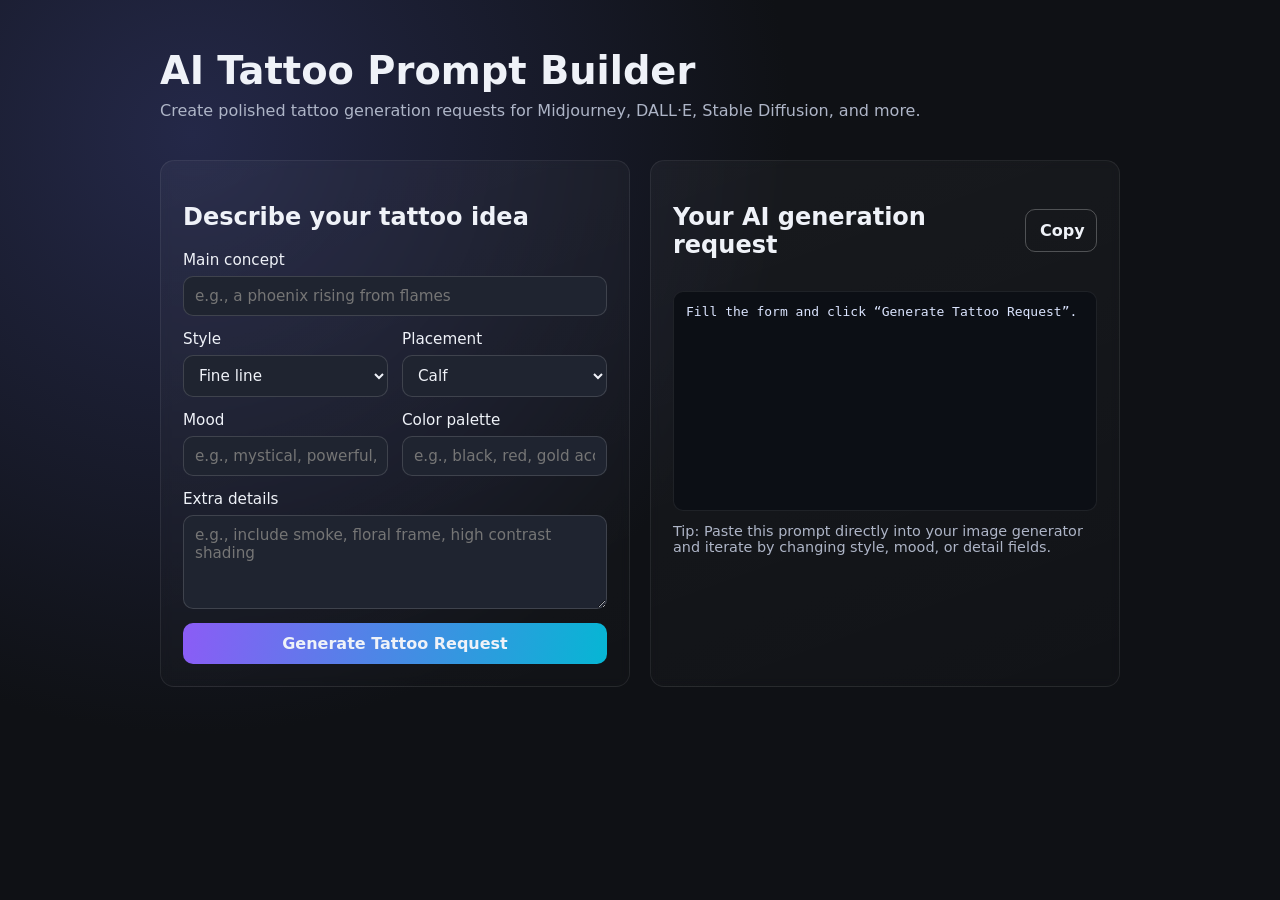
<file: index.html>
<!doctype html>
<html lang="en">
<head>
  <meta charset="utf-8" />
  <meta name="viewport" content="width=device-width, initial-scale=1" />
  <title>AI Tattoo Prompt Builder</title>
  <meta name="description" content="Generate detailed AI tattoo generation requests in seconds." />
  <link rel="stylesheet" href="styles.css" />
</head>
<body>
  <header class="site-header">
    <h1>AI Tattoo Prompt Builder</h1>
    <p class="tagline">Create polished tattoo generation requests for Midjourney, DALL·E, Stable Diffusion, and more.</p>
  </header>

  <main>
    <section class="card">
      <h2>Describe your tattoo idea</h2>
      <form id="prompt-form" class="prompt-form">
        <label>
          Main concept
          <input type="text" id="concept" placeholder="e.g., a phoenix rising from flames" required />
        </label>

        <div class="row">
          <label>
            Style
            <select id="style">
              <option>Blackwork</option>
              <option>Traditional</option>
              <option>Neo-traditional</option>
              <option>Realism</option>
              <option>Watercolor</option>
              <option>Japanese</option>
              <option>Tribal</option>
              <option>Minimalist</option>
              <option selected>Fine line</option>
            </select>
          </label>
          <label>
            Placement
            <select id="placement">
              <option>Forearm</option>
              <option>Upper arm</option>
              <option>Chest</option>
              <option>Back</option>
              <option>Shoulder</option>
              <option selected>Calf</option>
              <option>Thigh</option>
              <option>Ribcage</option>
            </select>
          </label>
        </div>

        <div class="row">
          <label>
            Mood
            <input type="text" id="mood" placeholder="e.g., mystical, powerful, elegant" />
          </label>
          <label>
            Color palette
            <input type="text" id="colors" placeholder="e.g., black, red, gold accents" />
          </label>
        </div>

        <label>
          Extra details
          <textarea id="details" rows="4" placeholder="e.g., include smoke, floral frame, high contrast shading"></textarea>
        </label>

        <button type="submit">Generate Tattoo Request</button>
      </form>
    </section>

    <section class="card output-card">
      <div class="output-head">
        <h2>Your AI generation request</h2>
        <button id="copy-btn" type="button">Copy</button>
      </div>
      <pre id="result">Fill the form and click “Generate Tattoo Request”.</pre>
      <p class="tip">Tip: Paste this prompt directly into your image generator and iterate by changing style, mood, or detail fields.</p>
    </section>
  </main>

  <script src="app.js"></script>
</body>
</html>
</file>
<file: styles.css>
:root {
  --bg: #0f1115;
  --panel: #171a21;
  --panel-soft: #1f2430;
  --text: #eff2f8;
  --muted: #aeb5c7;
  --accent: #8b5cf6;
  --accent-2: #06b6d4;
  --danger: #f43f5e;
  --radius: 14px;
}

* { box-sizing: border-box; }

body {
  margin: 0;
  font-family: Inter, system-ui, -apple-system, Segoe UI, Roboto, Arial, sans-serif;
  background: radial-gradient(circle at 15% 15%, #242848 0, #0f1115 45%);
  color: var(--text);
  min-height: 100vh;
}

.site-header {
  max-width: 1000px;
  margin: 0 auto;
  padding: 48px 20px 18px;
}

h1 {
  margin: 0 0 8px;
  font-size: clamp(1.8rem, 3vw, 2.8rem);
}

.tagline {
  margin: 0;
  color: var(--muted);
}

main {
  max-width: 1000px;
  margin: 0 auto;
  padding: 22px 20px 40px;
  display: grid;
  gap: 20px;
  grid-template-columns: repeat(auto-fit, minmax(300px, 1fr));
}

.card {
  background: linear-gradient(160deg, rgba(255, 255, 255, 0.04), rgba(255, 255, 255, 0.01));
  border: 1px solid rgba(255, 255, 255, 0.08);
  border-radius: var(--radius);
  padding: 22px;
  backdrop-filter: blur(5px);
}

.prompt-form {
  display: grid;
  gap: 14px;
}

.row {
  display: grid;
  gap: 14px;
  grid-template-columns: repeat(auto-fit, minmax(150px, 1fr));
}

label {
  display: grid;
  gap: 7px;
  font-size: 0.95rem;
}

input,
select,
textarea,
button {
  width: 100%;
  border-radius: 10px;
  border: 1px solid rgba(255, 255, 255, 0.14);
  background: var(--panel-soft);
  color: var(--text);
  font: inherit;
}

input,
select,
textarea {
  padding: 10px 11px;
}

button {
  padding: 11px 14px;
  background: linear-gradient(100deg, var(--accent), var(--accent-2));
  border: none;
  font-weight: 600;
  cursor: pointer;
  transition: transform .15s ease;
}

button:hover {
  transform: translateY(-1px);
}

.output-card {
  display: grid;
  gap: 12px;
  align-content: start;
}

.output-head {
  display: flex;
  justify-content: space-between;
  gap: 10px;
  align-items: center;
}

#copy-btn {
  width: auto;
  min-width: 72px;
  background: transparent;
  border: 1px solid rgba(255, 255, 255, 0.25);
}

#copy-btn.copied {
  border-color: transparent;
  background: #22c55e;
  color: #00130a;
}

pre {
  margin: 0;
  white-space: pre-wrap;
  background: #0c0f15;
  border: 1px solid rgba(255, 255, 255, 0.08);
  border-radius: 10px;
  padding: 12px;
  color: #dce5ff;
  min-height: 220px;
}

.tip {
  color: var(--muted);
  margin: 0;
  font-size: 0.9rem;
}
</file>
